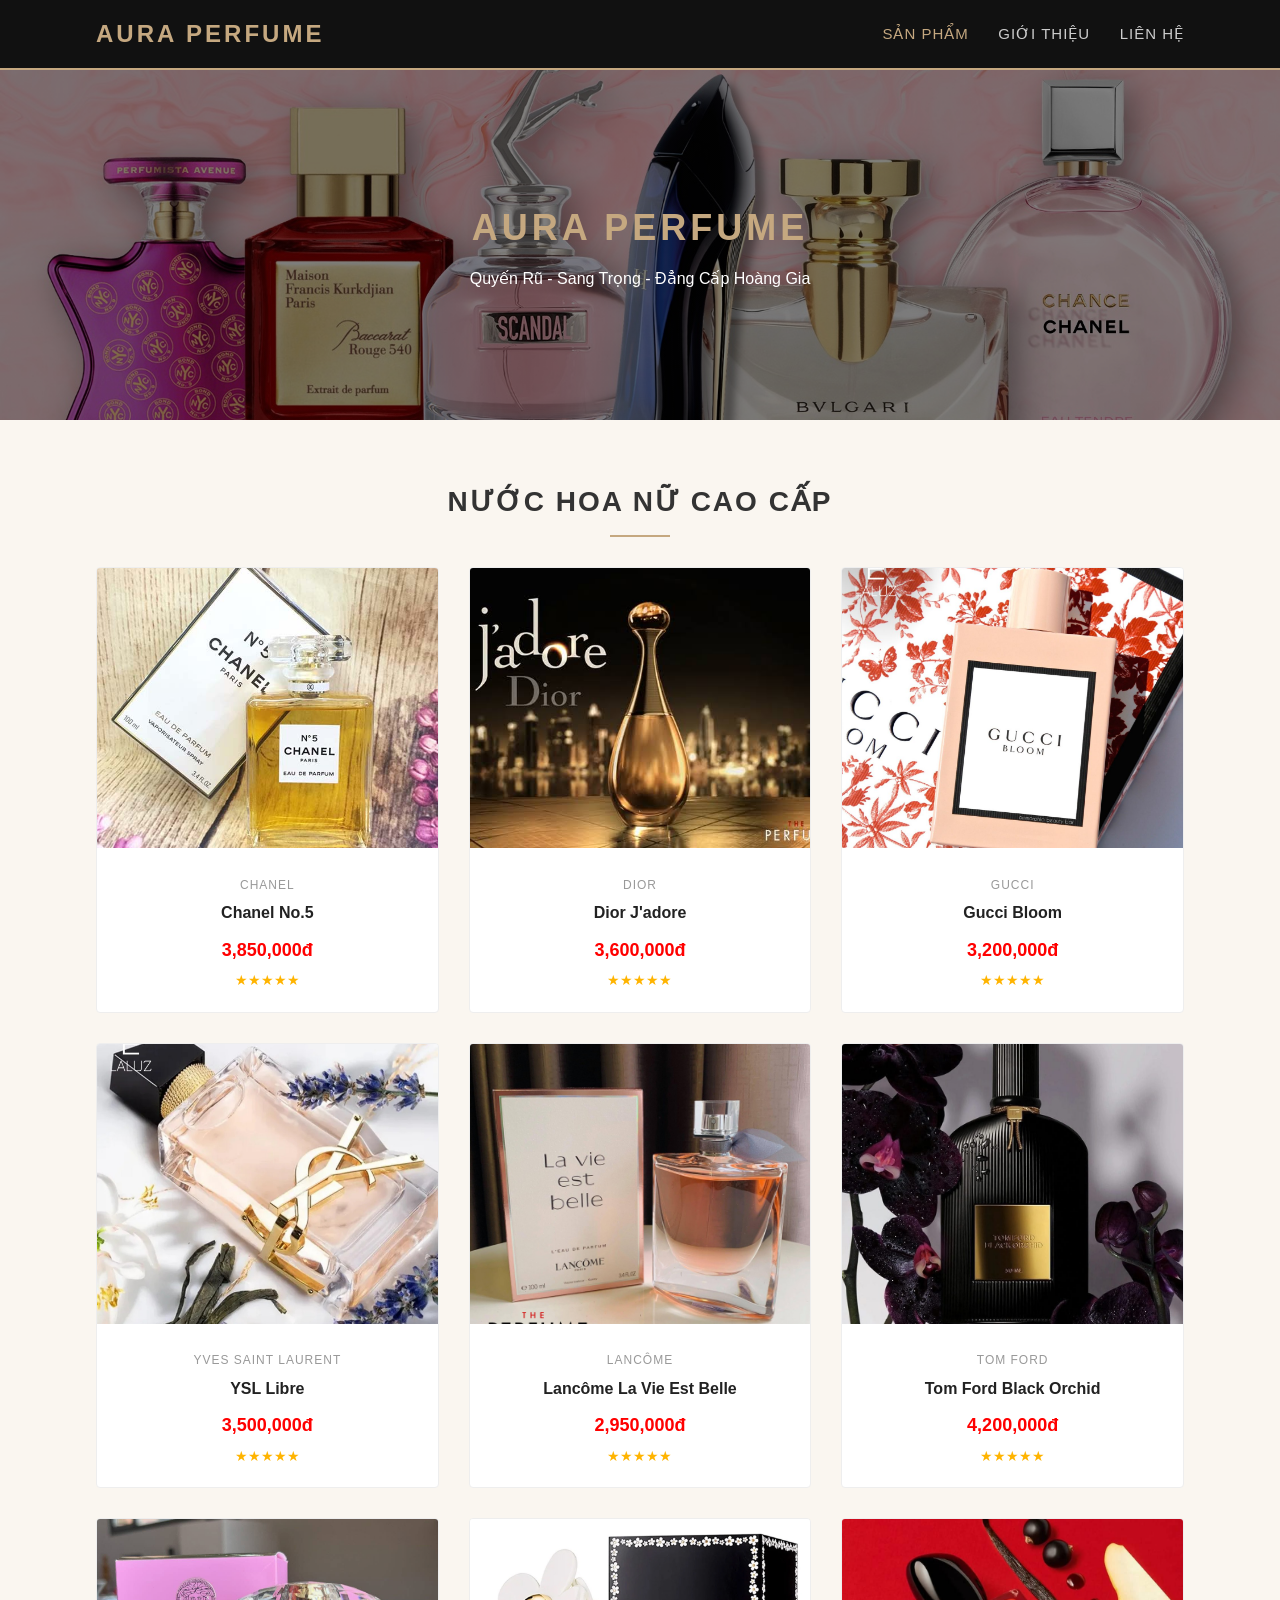
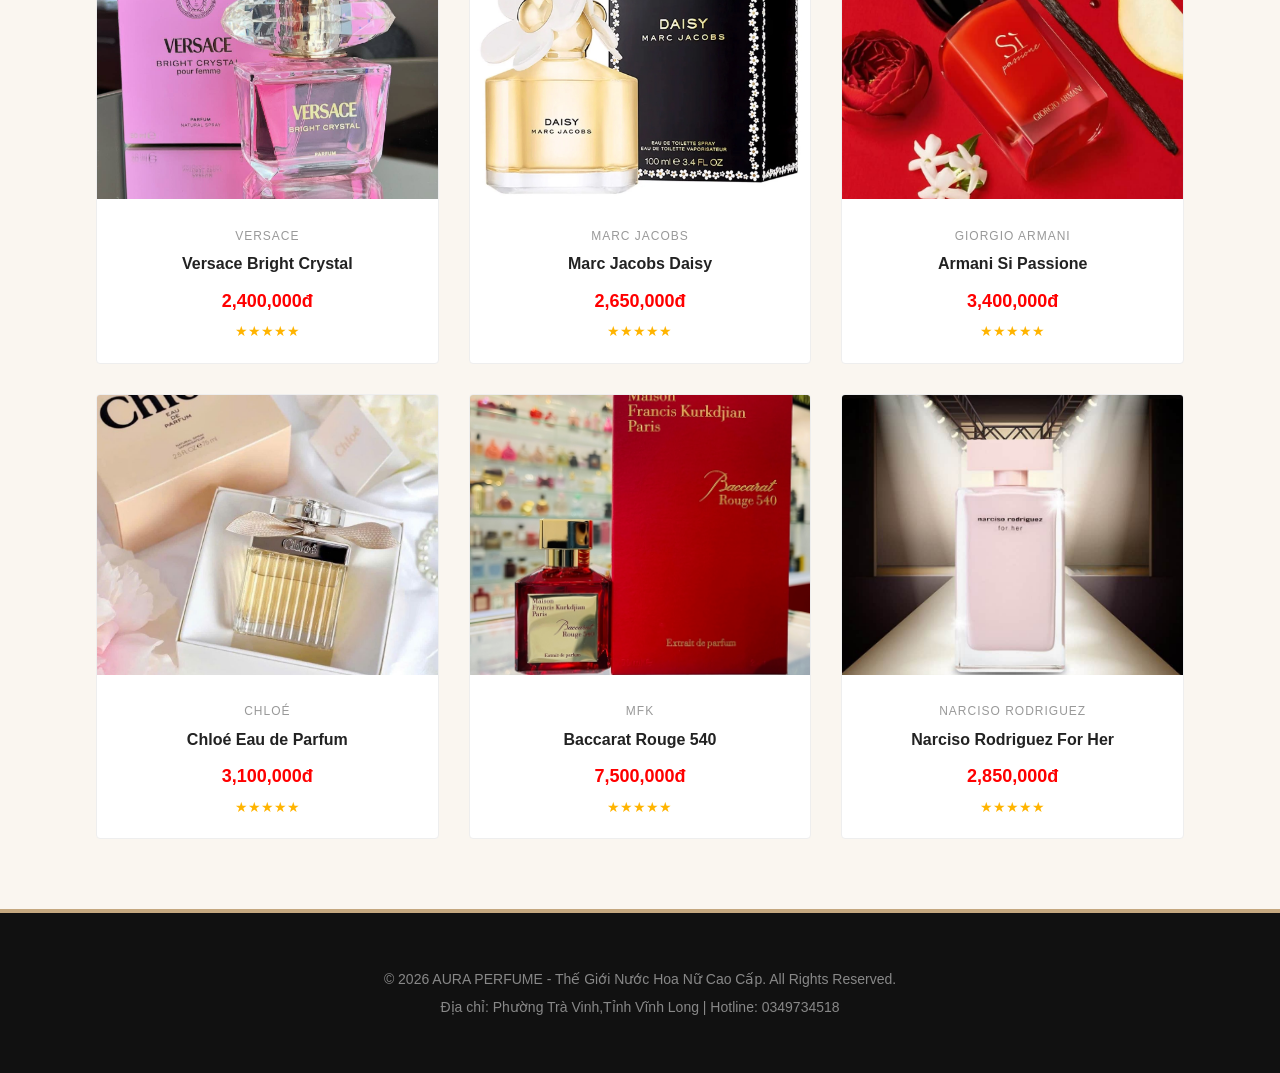
<file: index.html>
<!DOCTYPE html>
<html lang="vi">
<head>
    <meta charset="UTF-8">
    <meta name="viewport" content="width=device-width, initial-scale=1.0">
    <title>Aura Perfume - Thế Giới Nước Hoa Nữ Cao Cấp</title>
    <link rel="stylesheet" href="css/style.css">
</head>
<body>
    <header>
        <div class="container navbar">
            <a href="index.html" class="logo">AURA PERFUME</a>
            <nav>
                <a href="index.html" class="active">Sản Phẩm</a>
                <a href="html/gioi-thieu.html">Giới Thiệu</a>
                <a href="html/lien-he.html">Liên Hệ</a>
            </nav>
        </div>
    </header>

    <div class="hero">
        <h1>AURA PERFUME</h1>
        <p>Quyến Rũ - Sang Trọng - Đẳng Cấp Hoàng Gia</p>
    </div>

    <main class="container">
        <h2 class="section-title">Nước Hoa Nữ Cao Cấp</h2>
        <div class="product-grid">
            
            <!-- SP 1 -->
            <div class="product-card" onclick="xemChiTiet(1, 'Chanel No.5', 'Chanel', '3,850,000đ', 'assets/sp1.jpg','Chanel No.5 là dòng nước hoa huyền thoại ra mắt năm 1921, tiên phong cho nhóm hương hoa cỏ An-đê-hit. Nổi bật với sự kết hợp của An-đê-hit, hoa hồng tháng Năm, hoa nhài và ngọc lan tây, mùi hương mang đến cảm giác cổ điển, quý phái và đậm đà. Thiết kế chai tối giản, vuông vức với nắp cắt như viên kim cương.')">
                <img src="assets/sp1.jpg" alt="Chanel No.5" class="product-img">
                <div class="product-info">
                    <div class="brand">Chanel</div>
                    <div class="product-name">Chanel No.5</div>
                    <div class="price">3,850,000đ</div>
                    <div class="rating">
                      &#9733;&#9733;&#9733;&#9733;&#9733;
                </div>
                </div>
            </div>

            <!-- SP 2 -->
            <div class="product-card" onclick="xemChiTiet(2, 'Dior J\'adore', 'Dior', '3,600,000đ', 'assets/sp2.jpg','Dior Jadore là một trong những dòng nước hoa nữ mang tính biểu tượng nhất của thương hiệu Christian Dior, được ra mắt lần đầu vào năm 1999. Tên gọi Jadore (trong tiếng Pháp có nghĩa là Tôi yêu), tượng trưng cho lời ca ngợi vẻ đẹp nữ tính, sự sang trọng và tự tin của người phụ nữ.')">
                <img src="assets/sp2.jpg" alt="Dior J'adore" class="product-img">
                <div class="product-info">
                    <div class="brand">Dior</div>
                    <div class="product-name">Dior J'adore</div>
                    <div class="price">3,600,000đ</div>
                    <div class="rating">
                      &#9733;&#9733;&#9733;&#9733;&#9733;
                </div>
                </div>
            </div>

            <!-- SP 3 -->
            <div class="product-card" onclick="xemChiTiet(3, 'Gucci Bloom', 'Gucci', '3,200,000đ', 'assets/sp3.jpg','Gucci Bloom là dòng nước hoa nữ nổi tiếng của Ý, ra mắt năm 2017 bởi nhà pha chế Alberto Morillas. Mang nhóm hương hoa cỏ (Floral), mùi hương tái hiện một khu vườn ngập tràn hoa trắng với sự kết hợp chủ đạo của hoa huệ trắng, hoa nhài và hoa sử quân tử (Rangoon Creeper).')">
                <img src="assets/sp3.jpg" alt="Gucci Bloom" class="product-img">
                <div class="product-info">
                    <div class="brand">Gucci</div>
                    <div class="product-name">Gucci Bloom</div>
                    <div class="price">3,200,000đ</div>
                    <div class="rating">
                      &#9733;&#9733;&#9733;&#9733;&#9733;
                </div>
                </div>
            </div>

            <!-- SP 4 -->
             <div class="product-card" onclick="xemChiTiet(4, 'YSL Libre', 'Yves Saint Laurent', '3,500,000đ', 'assets/sp4.jpg','YSL Libre là dòng nước hoa nữ cao cấp tôn vinh sự tự do và nữ quyền, nổi bật với sự kết hợp táo bạo giữa nốt hương thảo mộc của hoa oải hương Pháp và sự gợi cảm của hoa cam Morocco. Tổng thể mùi hương thanh lịch, ấm áp và lôi cuốn, tạo dấu ấn sang trọng cho người phụ nữ hiện đại.')">
                <img src="assets/sp4.jpg" alt="YSL Libre" class="product-img">
                <div class="product-info">
                    <div class="brand">Yves Saint Laurent</div>
                    <div class="product-name">YSL Libre</div>
                    <div class="price">3,500,000đ</div>
                    <div class="rating">
                      &#9733;&#9733;&#9733;&#9733;&#9733;
                </div>
                </div>
            </div>

            <!-- SP 5 -->
            <div class="product-card" onclick="xemChiTiet(5, 'Lancôme La Vie Est Belle', 'Lancôme', '2,950,000đ', 'assets/sp5.1.jpg','Lancôme La Vie Est Belle là dòng nước hoa nữ biểu tượng, mang ý nghĩa Cuộc sống tươi đẹp. Được ra mắt vào năm 2012, đây là bản tuyên ngôn của sự tự do và niềm vui sống. Mùi hương nổi bật với sự ngọt ngào, ấm áp của nhóm hoa cỏ trái cây.')">
                <img src="assets/sp5.1.jpg" alt="Lancôme" class="product-img">
                <div class="product-info">
                    <div class="brand">Lancôme</div>
                    <div class="product-name">Lancôme La Vie Est Belle</div>
                    <div class="price">2,950,000đ</div>
                    <div class="rating">
                      &#9733;&#9733;&#9733;&#9733;&#9733;
                </div>
                </div>
            </div>

            <!-- SP 6 -->
            <div class="product-card" onclick="xemChiTiet(6, 'Tom Ford Black Orchid', 'Tom Ford', '4,200,000đ', 'assets/sp6.jpg','Tom Ford Black Orchid (ra mắt năm 2006) là một kiệt tác nước hoa Unisex mang nhóm hương hoa cỏ phương Đông. Mùi hương nổi bật với sự kết hợp ma mị của hoa phong lan đen, nấm truffle và socola đen. Đây là biểu tượng của sự sang trọng, bí ẩn và quyền lực, để lại ấn tượng mãnh liệt.')">
                <img src="assets/sp6.jpg" alt="Tom Ford" class="product-img">
                <div class="product-info">
                    <div class="brand">Tom Ford</div>
                    <div class="product-name">Tom Ford Black Orchid</div>
                    <div class="price">4,200,000đ</div>
                    <div class="rating">
                      &#9733;&#9733;&#9733;&#9733;&#9733;
                </div>
                </div>
            </div>

            <!-- SP 7 -->
            <div class="product-card" onclick="xemChiTiet(7, 'Versace Bright Crystal', 'Versace', '2,400,000đ', 'assets/sp77.jpg','Versace Bright Crystal là chai nước hoa nữ nổi tiếng với hương thơm hoa cỏ trái cây tươi mát, thanh khiết và đầy nữ tính. Ra mắt năm 2006 bởi chuyên gia Alberto Morillas, dòng nước hoa này là lựa chọn quốc dân lý tưởng cho các cô gái thanh lịch, đặc biệt phù hợp vào mùa xuân hè và ban ngày.')">
                <img src="assets/sp77.jpg" alt="Versace" class="product-img">
                <div class="product-info">
                    <div class="brand">Versace</div>
                    <div class="product-name">Versace Bright Crystal</div>
                    <div class="price">2,400,000đ</div>
                    <div class="rating">
                      &#9733;&#9733;&#9733;&#9733;&#9733;
                </div>
                </div>
            </div>

            <!-- SP 8 -->
            <div class="product-card" onclick="xemChiTiet(8, 'Marc Jacobs Daisy', 'Marc Jacobs', '2,650,000đ', 'assets/sp8.jpg','Marc Jacobs Daisy EDT (ra mắt năm 2007) là dòng nước hoa nữ mang tính biểu tượng, đại diện cho sự tươi trẻ, mộng mơ và nữ tính.')">
                <img src="assets/sp8.jpg" alt="Marc Jacobs" class="product-img">
                <div class="product-info">
                    <div class="brand">Marc Jacobs</div>
                    <div class="product-name">Marc Jacobs Daisy</div>
                    <div class="price">2,650,000đ</div>
                    <div class="rating">
                      &#9733;&#9733;&#9733;&#9733;&#9733;
                </div>
                </div>
            </div>

            <!-- SP 9 -->
            <div class="product-card" onclick="xemChiTiet(9, 'Armani Si Passione', 'Giorgio Armani', '3,400,000đ', 'assets/sp9.jpg','Armani Sì Passione là chai nước hoa nữ nổi tiếng thuộc nhóm hương hoa cỏ trái cây, mở đầu bằng sự bùng nổ của lê, nho đen và hồng tiêu. Tầng giữa ngọt ngào với hoa hồng và dứa, kết thúc ấm áp, quyến rũ bởi vani và gỗ tuyết tùng. Thiết kế chai màu đỏ rực rỡ tượng trưng cho sự tự tin và đam mê.')">
                <img src="assets/sp9.jpg" alt="Armani" class="product-img">
                <div class="product-info">
                    <div class="brand">Giorgio Armani</div>
                    <div class="product-name">Armani Si Passione</div>
                    <div class="price">3,400,000đ</div>
                    <div class="rating">
                      &#9733;&#9733;&#9733;&#9733;&#9733;
                </div>
                </div>
            </div>

            <!-- SP 10 -->
            <div class="product-card" onclick="xemChiTiet(10, 'Chloé Eau de Parfum', 'Chloé', '3,100,000đ', 'assets/sp10.jpg','Chloé Eau de Parfum (hay Chloé Signature EDP, ra mắt năm 2008) là chai nước hoa nữ kinh điển mang tính biểu tượng của thương hiệu Chloé. Mùi hương đại diện cho phong cách thanh lịch, lãng mạn và tự do của người phụ nữ.')">
                <img src="assets/sp10.jpg" alt="Chloé" class="product-img">
                <div class="product-info">
                    <div class="brand">Chloé</div>
                    <div class="product-name">Chloé Eau de Parfum</div>
                    <div class="price">3,100,000đ</div>
                    <div class="rating">
                      &#9733;&#9733;&#9733;&#9733;&#9733;
                </div>
                </div>
            </div>

            <!-- SP 11 -->
            <div class="product-card" onclick="xemChiTiet(11, 'Baccarat Rouge 540', 'Maison Francis Kurkdjian', '7,500,000đ', 'assets/sp11.jpg','Baccarat Rouge 540 là biểu tượng xa xỉ của nhà Maison Francis Kurkdjian. Mùi hương unisex này nổi bật với sự hòa quyện của hoa nhài, nghệ tây, gỗ tuyết tùng và long diên hương. Táo bạo, sang trọng và đầy cuốn hút, nó tạo ra hiệu ứng như làn da thứ hai, vừa ngọt ngào lại vừa ấm áp.')">
                <img src="assets/sp11.jpg" alt="Baccarat" class="product-img">
                <div class="product-info">
                    <div class="brand">MFK</div>
                    <div class="product-name">Baccarat Rouge 540</div>
                    <div class="price">7,500,000đ</div>
                    <div class="rating">
                      &#9733;&#9733;&#9733;&#9733;&#9733;
                </div>
                </div>
            </div>

            <!-- SP 12 -->
            <div class="product-card" onclick="xemChiTiet(12, 'Narciso Rodriguez For Her', 'Narciso Rodriguez', '2,850,000đ', 'assets/sp12.jpg','Narciso Rodriguez For Her là dòng nước hoa nữ biểu tượng của thương hiệu Narciso Rodriguez, nổi bật với nốt hương xạ hương chủ đạo. Mang phong cách nữ tính, thanh lịch và gợi cảm, đây là mùi hương signature được hàng triệu phụ nữ yêu thích, tạo cảm giác quyến rũ gần gũi như mùi da thịt tự nhiên.')">
                <img src="assets/sp12.jpg" alt="Narciso" class="product-img">
                <div class="product-info">
                    <div class="brand">Narciso Rodriguez</div>
                    <div class="product-name">Narciso Rodriguez For Her</div>
                    <div class="price">2,850,000đ</div>
                    <div class="rating">
                      &#9733;&#9733;&#9733;&#9733;&#9733;
                </div>
                </div>
            </div>

        </div>
    </main>

    <footer>
        <div class="container">
            <p>&copy; 2026 AURA PERFUME - Thế Giới Nước Hoa Nữ Cao Cấp. All Rights Reserved.</p>
            <p>Địa chỉ: Phường Trà Vinh,Tỉnh Vĩnh Long | Hotline: 0349734518</p>
        </div>
    </footer>
    <script src="js/script.js"></script>
</body>
</html>
</file>
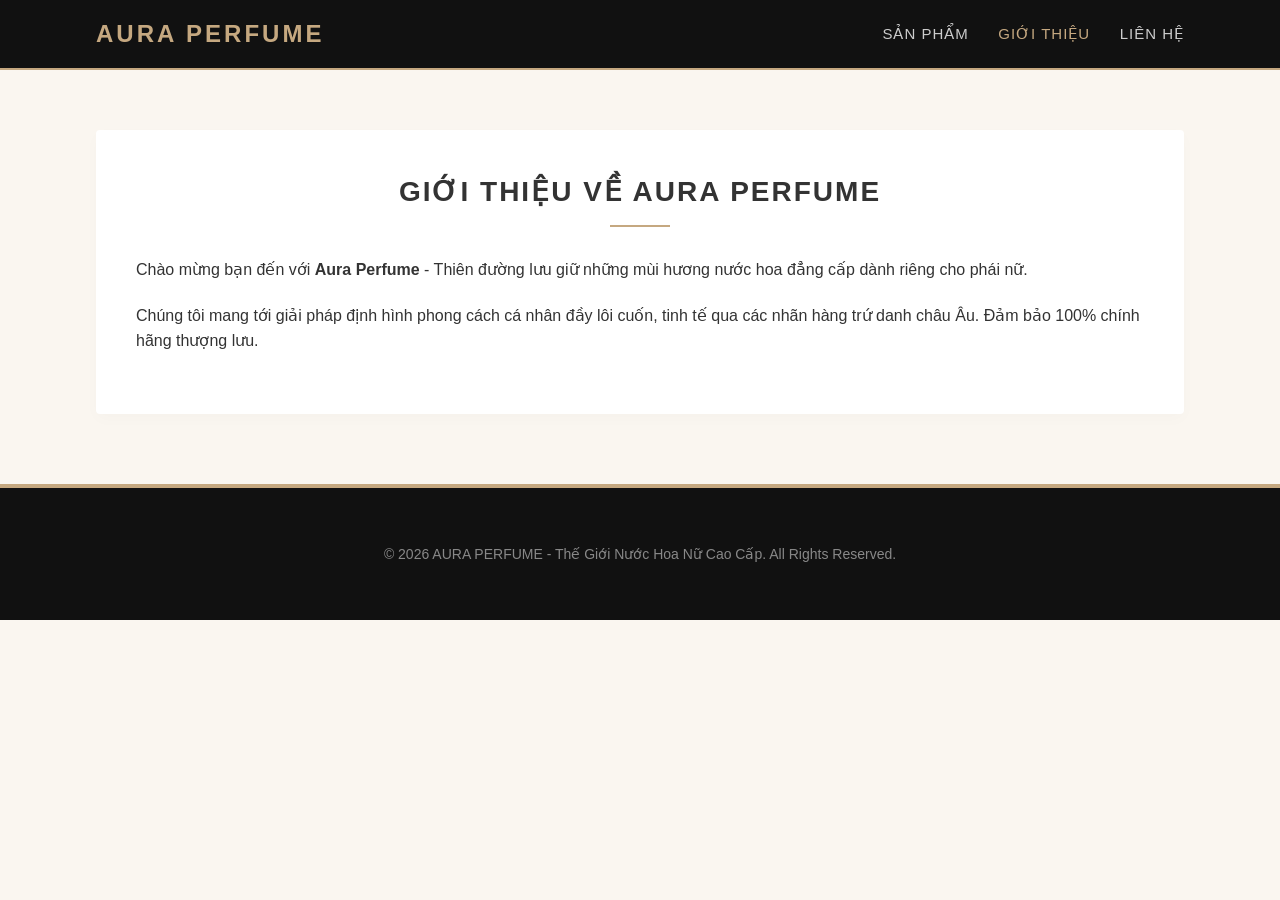
<file: html/gioi-thieu.html>
<!DOCTYPE html>
<html lang="vi">
<head>
    <meta charset="UTF-8">
    <meta name="viewport" content="width=device-width, initial-scale=1.0">
    <title>Giới Thiệu - Aura Perfume</title>
    <link rel="stylesheet" href="../css/style.css">
</head>
<body>
    <header>
        <div class="container navbar">
            <a href="../index.html" class="logo">AURA PERFUME</a>
            <nav>
                <a href="../index.html">Sản Phẩm</a>
                <a href="gioi-thieu.html" class="active">Giới Thiệu</a>
                <a href="lien-he.html">Liên Hệ</a>
            </nav>
        </div>
    </header>

    <main class="container" style="margin-top: 40px;">
        <div class="static-page">
            <h2 class="section-title">Giới Thiệu Về Aura Perfume</h2>
            <p>Chào mừng bạn đến với <strong>Aura Perfume</strong> - Thiên đường lưu giữ những mùi hương nước hoa đẳng cấp dành riêng cho phái nữ.</p>
            <p>Chúng tôi mang tới giải pháp định hình phong cách cá nhân đầy lôi cuốn, tinh tế qua các nhãn hàng trứ danh châu Âu. Đảm bảo 100% chính hãng thượng lưu.</p>
        </div>
    </main>

    <footer>
        <div class="container">
            <p>&copy; 2026 AURA PERFUME - Thế Giới Nước Hoa Nữ Cao Cấp. All Rights Reserved.</p>
        </div>
    </footer>
    <script src="../js/script.js"></script>
</body>
</html>
</file>
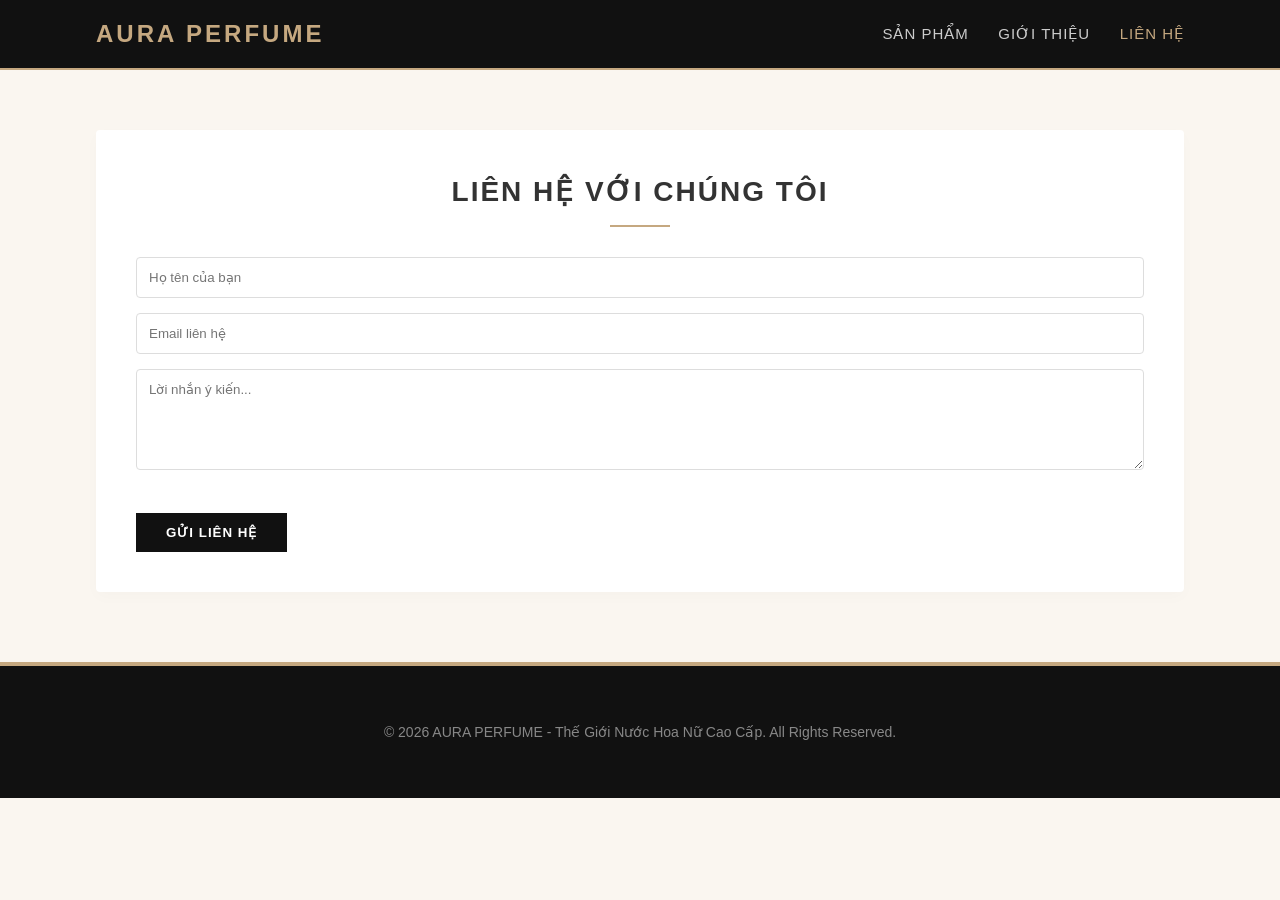
<file: html/lien-he.html>
<!DOCTYPE html>
<html lang="vi">
<head>
    <meta charset="UTF-8">
    <meta name="viewport" content="width=device-width, initial-scale=1.0">
    <title>Liên Hệ - Aura Perfume</title>
    <link rel="stylesheet" href="../css/style.css">
</head>
<body>
    <header>
        <div class="container navbar">
            <a href="../index.html" class="logo">AURA PERFUME</a>
            <nav>
                <a href="../index.html">Sản Phẩm</a>
                <a href="gioi-thieu.html">Giới Thiệu</a>
                <a href="lien-he.html" class="active">Liên Hệ</a>
            </nav>
        </div>
    </header>

    <main class="container" style="margin-top: 40px;">
        <div class="static-page">
            <h2 class="section-title">Liên Hệ Với Chúng Tôi</h2>
            <form class="contact-form" onsubmit="event.preventDefault(); alert('Gửi phản hồi thành công!');">
                <input type="text" placeholder="Họ tên của bạn" required>
                <input type="email" placeholder="Email liên hệ" required>
                <textarea rows="5" placeholder="Lời nhắn ý kiến..." required></textarea>
                <button type="submit" class="btn-buy">Gửi Liên Hệ</button>
            </form>
        </div>
    </main>

    <footer>
        <div class="container">
            <p>&copy; 2026 AURA PERFUME - Thế Giới Nước Hoa Nữ Cao Cấp. All Rights Reserved.</p>
        </div>
    </footer>
    <script src="../js/script.js"></script>
</body>
</html>
</file>
<file: css/style.css>
* {
    margin: 0;
    padding: 0;
    box-sizing: border-box;
    font-family: 'Segoe UI', Tahoma, Geneva, Verdana, sans-serif;
}

body {
    background-color: #faf6f0; /* Màu nền kem ngọc trai quý phái */
    color: #333;
    line-height: 1.6;
}

.container {
    width: 85%;
    max-width: 1200px;
    margin: 0 auto;
    padding: 20px 0;
}

header {
    background-color: #111;
    color: #fff;
    position: sticky;
    top: 0;
    z-index: 1000;
    border-bottom: 2px solid #c5a880; /* Màu vàng gold */
}

.navbar {
    display: flex;
    justify-content: space-between;
    align-items: center;
    padding: 15px 0;
}

.logo {
    font-size: 24px;
    font-weight: bold;
    letter-spacing: 3px;
    color: #c5a880;
    text-decoration: none;
}

nav a {
    color: #ccc;
    text-decoration: none;
    margin-left: 25px;
    font-size: 15px;
    text-transform: uppercase;
    letter-spacing: 1px;
    transition: color 0.3s;
}

nav a:hover, nav a.active {
    color: #c5a880;
}


.hero {
    background: linear-gradient(rgba(0,0,0,0.5), rgba(0,0,0,0.5)), url('../assets/nennuochoa.jpg') no-repeat center center/cover;
    height: 350px;
    display: flex;
    flex-direction: column;
    justify-content: center;
    align-items: center;
    color: #fff;
    text-align: center;
    margin-bottom: 40px;
}

.hero h1 {
    font-size: 36px;
    letter-spacing: 4px;
    margin-bottom: 10px;
    color: #c5a880;
}


.section-title {
    text-align: center;
    font-size: 28px;
    letter-spacing: 2px;
    margin-bottom: 30px;
    position: relative;
    text-transform: uppercase;
}

.section-title::after {
    content: '';
    display: block;
    width: 60px;
    height: 2px;
    background-color: #c5a880;
    margin: 10px auto 0;
}

.product-grid {
    display: grid;
    grid-template-columns: repeat(auto-fill, minmax(250px, 1fr));
    gap: 30px;
    margin-bottom: 50px;
}

.product-card {
    background-color: #fff;
    border: 1px solid #eee;
    border-radius: 4px;
    overflow: hidden;
    transition: transform 0.3s, box-shadow 0.3s;
    text-align: center;
    cursor: pointer;
}

.product-card:hover {
    transform: translateY(-5px);
    box-shadow: 0 10px 20px rgba(0,0,0,0.05);
}

.product-img {
    width: 100%;
    height: 280px;
    object-fit: cover;
}

.product-info {
    padding: 20px;
}

.brand {
    font-size: 12px;
    color: #999;
    text-transform: uppercase;
    letter-spacing: 1px;
    margin-bottom: 5px;
}

.product-name {
    font-size: 16px;
    font-weight: 600;
    margin-bottom: 10px;
    color: #222;
}

.price {
    color: red;
    font-weight: bold;
    font-size: 18px;
}


.detail-container {
    display: grid;
    grid-template-columns: 1fr 1fr;
    gap: 50px;
    background-color: #fff;
    padding: 40px;
    border-radius: 4px;
    box-shadow: 0 5px 15px rgba(0,0,0,0.02);
    margin-bottom: 50px;
}

.detail-img img {
    width: 100%;
    height: auto;
    border-radius: 4px;
}

.detail-content h2 {
    font-size: 32px;
    margin-bottom: 10px;
}

.detail-price {
    font-size: 24px;
    color: #c5a880;
    font-weight: bold;
    margin: 20px 0;
}

.btn-buy {
    background-color: #111;
    color: #fff;
    padding: 12px 30px;
    border: none;
    text-transform: uppercase;
    letter-spacing: 1px;
    font-weight: bold;
    cursor: pointer;
    transition: background 0.3s;
    margin-top: 20px;
}

.btn-buy:hover {
    background-color: #c5a880;
}


.static-page {
    background-color: #fff;
    padding: 40px;
    border-radius: 4px;
    box-shadow: 0 5px 15px rgba(0,0,0,0.02);
    margin-bottom: 50px;
}

.static-page p {
    margin-bottom: 20px;
}

.contact-form input, .contact-form textarea {
    width: 100%;
    padding: 12px;
    margin-bottom: 15px;
    border: 1px solid #ddd;
    border-radius: 4px;
}


footer {
    background-color: #111;
    color: #888;
    text-align: center;
    padding: 30px 0;
    font-size: 14px;
    border-top: 4px solid #c5a880;
    margin-top: auto;
}

footer p {
    margin: 5px 0;
}
.rating {
    color: #ffb400; 
    font-size: 14px; 
    margin-top: 5px; 
    text-align: center; 
}
</file>
